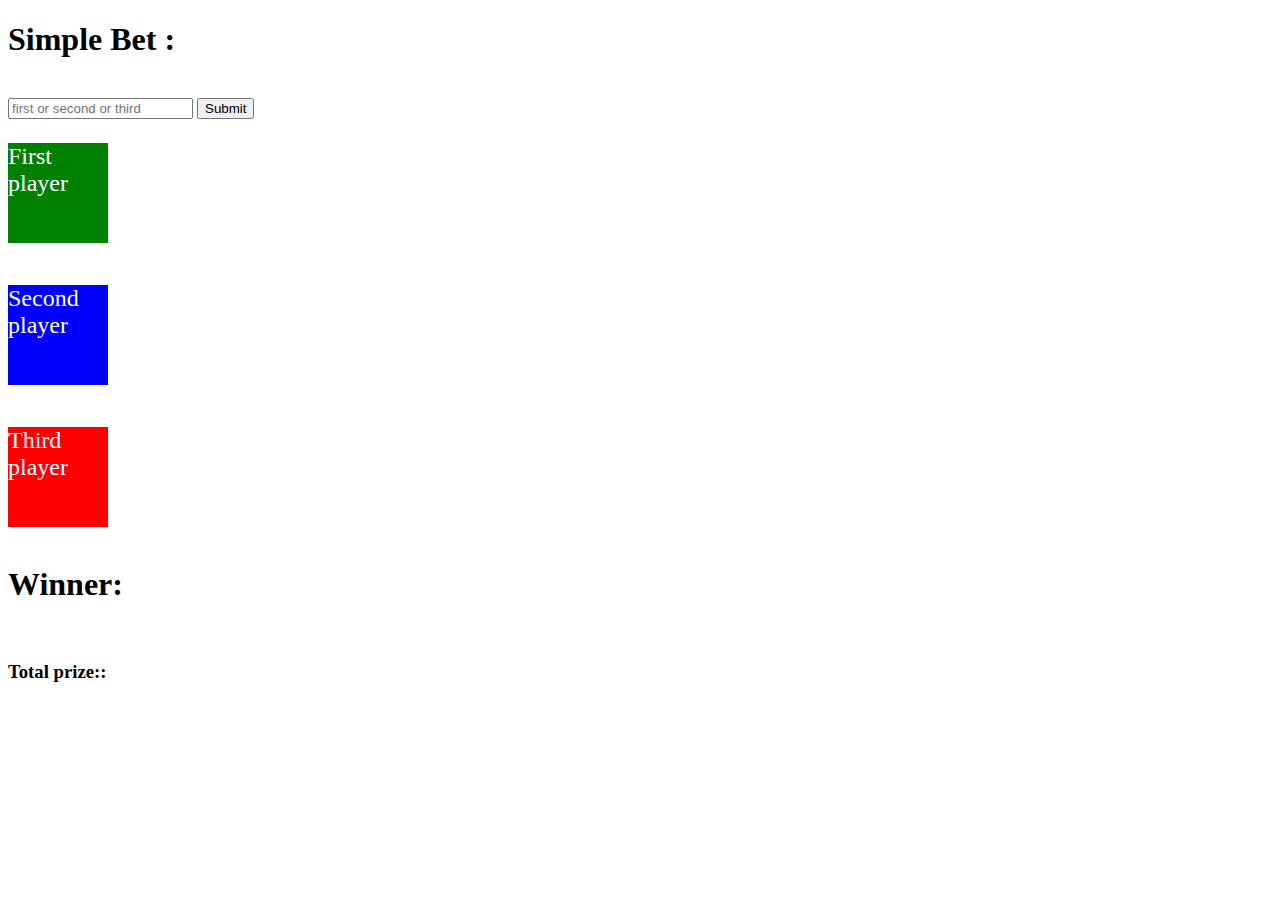
<file: index.html>
<!DOCTYPE html>
<html>
<head>
	<title>SimpleBet</title>
</head>
<style type="text/css">
#block{
	background:green;
	width: 100px;
	height: 100px;
	color :white;
	font-size: 24px; 
}	
#block2{
	background:blue;
	width: 100px;
	height: 100px;
	color :white;
	font-size: 24px; 
}	
#block3{
	background:red;
	width: 100px;
	height: 100px;
	color :white;
	font-size: 24px; 
}	


</style>
<body>

<h1>Simple Bet :</h1>
<br>
<input type="text" class="form-control" id="inp_1" placeholder="first or second or third">

<input type="submit" onclick="main()" name="start">

<br>
<div id="block" >
 <p>First player</p>
</div>
<br>
<div id="block2" >
 <p>Second player</p>
</div>
<br>
<div id="block3" >
 <p>Third player</p>
</div>	
<br>
<h1>Winner:</h1>
<h2 id="Winner"></h2>
<br>

<h3>Total prize::</h3>
<p id="Winner_Prize"> </p>
<script type="text/javascript">
 function main(){
 	     var Prize = 0;
 	     Winner_Name = document.getElementById('Winner');
 	     Winner_Prize = document.getElementById('Winner_Prize');   
         bet = document.getElementById('inp_1').value;
         bet = bet.toString();
    	 max = 700;
    	 min = 100;
    	 random_number_for_block1 = min + Math.floor((max - min) * Math.random()) ;  
         random_number_for_block1 = random_number_for_block1.toString();
         random_number_for_block2 = min + Math.floor((max - min) * Math.random()) ;  
         random_number_for_block2 = random_number_for_block2.toString();
         random_number_for_block3 = min + Math.floor((max - min) * Math.random()) ;  
         random_number_for_block3 = random_number_for_block3.toString();
          
         var winner; //variable to win
         if (random_number_for_block1 > random_number_for_block2 && random_number_for_block3){
         	winner = "first";
         }
         if(random_number_for_block2 > random_number_for_block3 && random_number_for_block1){
         	winner = "second";
         } 
         if (random_number_for_block3 > random_number_for_block2 && random_number_for_block1){
         	winner = "third";
         }


         document.getElementById("block").style.width = random_number_for_block1+"px";
         document.getElementById("block2").style.width = random_number_for_block2+"px";
         document.getElementById("block3").style.width = random_number_for_block3+"px";
         Winner_Name.innerHTML=winner;

         if(bet==winner){
         	Prize=Prize+1000;
         	
         	Winner_Prize.innerHTML=Prize;
         }  
    	
    }
   
         
</script>
</body>
</html>
</file>
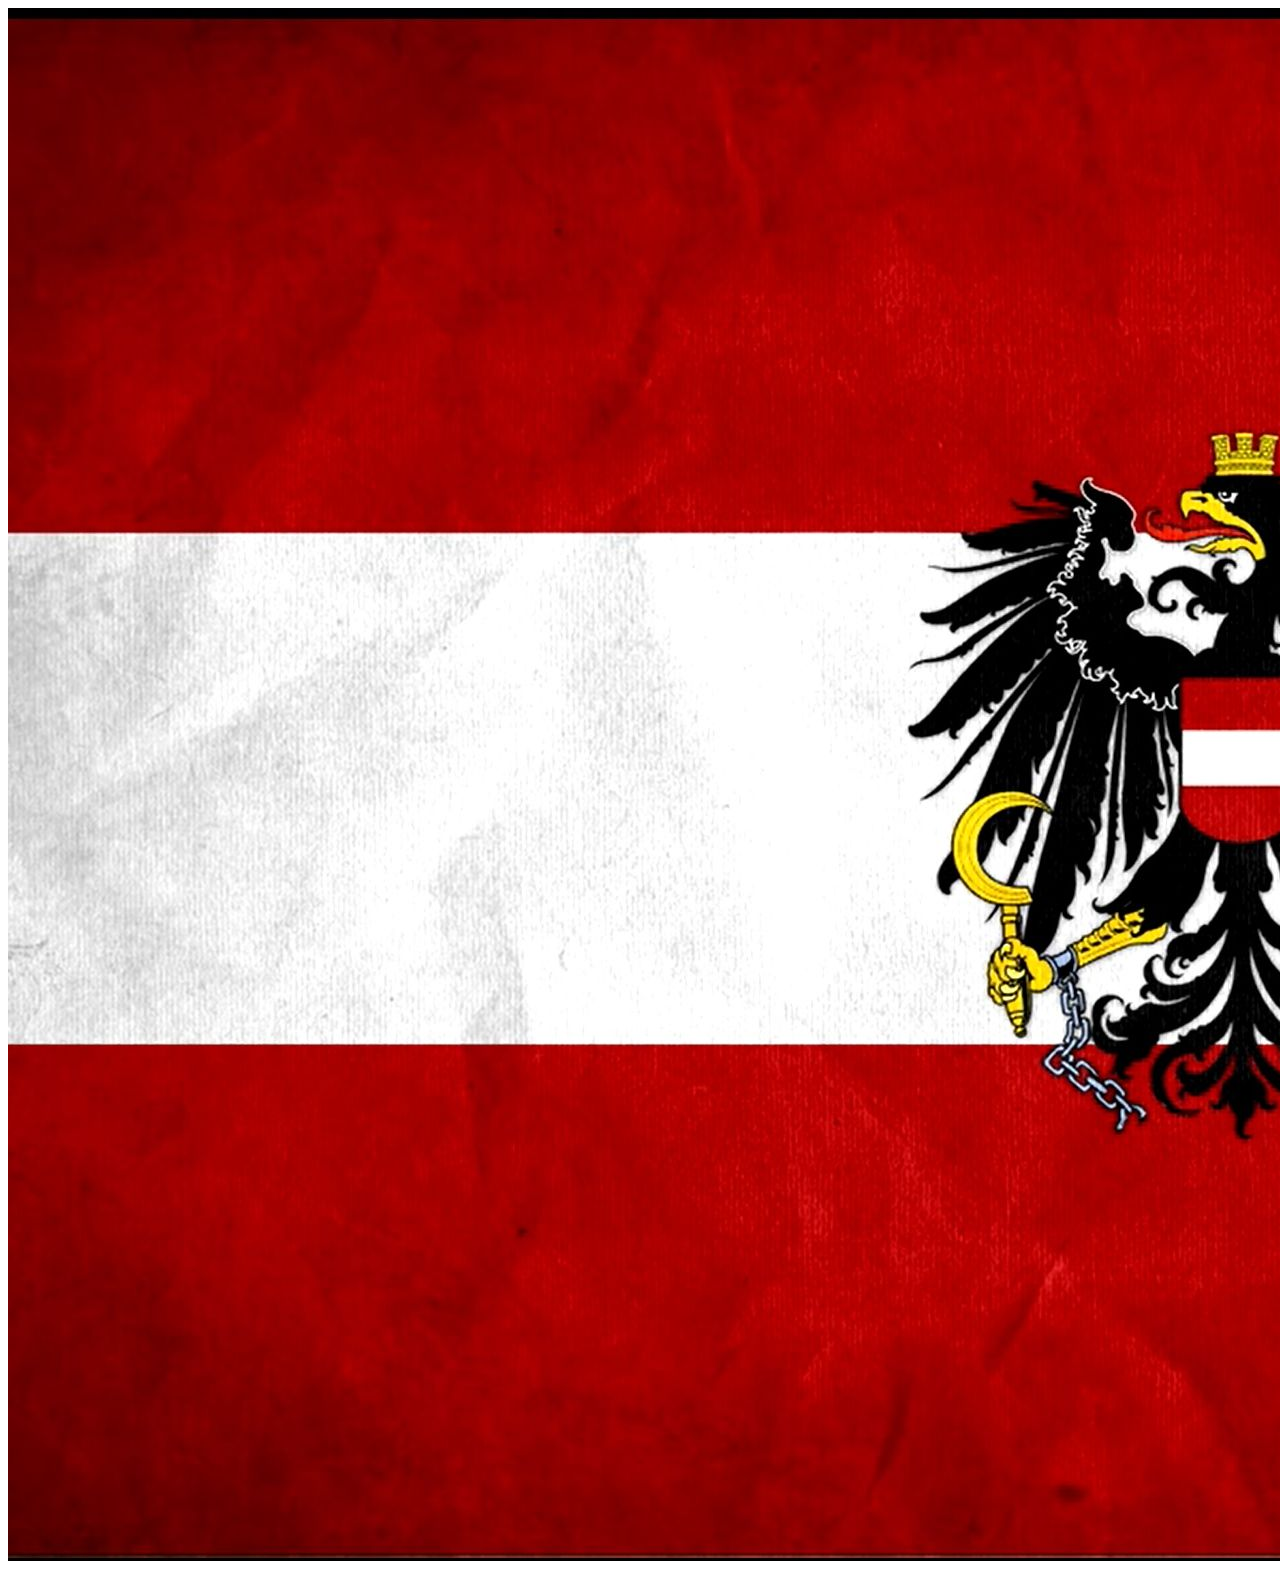
<file: pictureMove/pictureMove.html>
<!DOCTYPE html>
<html>
<head>


</head>
<style type="text/css">
	#chrId {
    position: relative;
    top: 0px;
    left: 0px;
}

</style>
<body  onkeydown="move(event)">
<img id="chrId" src="austrianflag.png" >

<script type="text/javascript">
function move(event)
    {
var k=event.keyCode; 


var chr = {

    updown : function (){
            var y=0;
            if (k==38) 
                {y-=20;
            }else if (k==40)
                 {y+=20;}
            return y; 
        },

    leftright : function (){
        var x=0;
        if (k==37) 
            {x-=20;
        }else if (k==39) 
            {x+=20;}
        return x; 
            }


    };

    chrId.style.top = (chr.updown())+"px";
    chrId.style.left = (chr.leftright())+"px";

}
</script>
</body>
</html>
</file>
